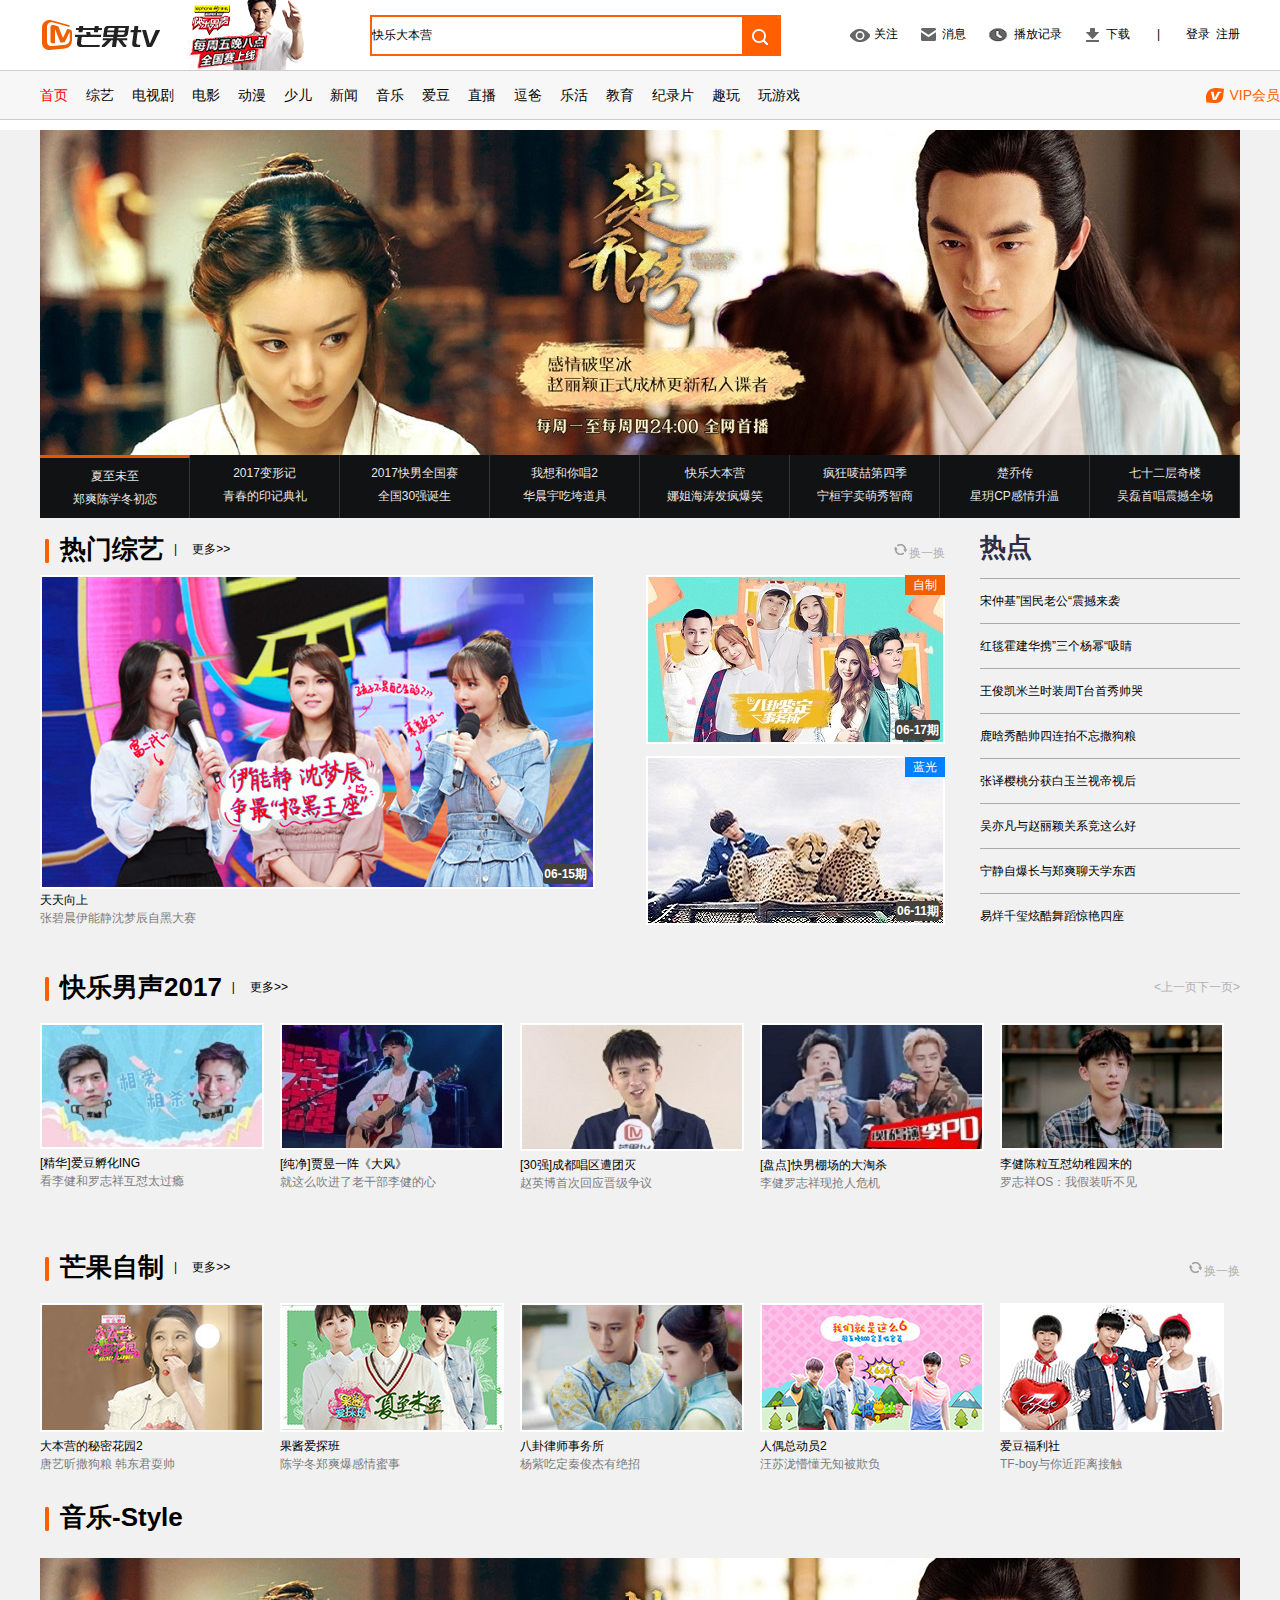
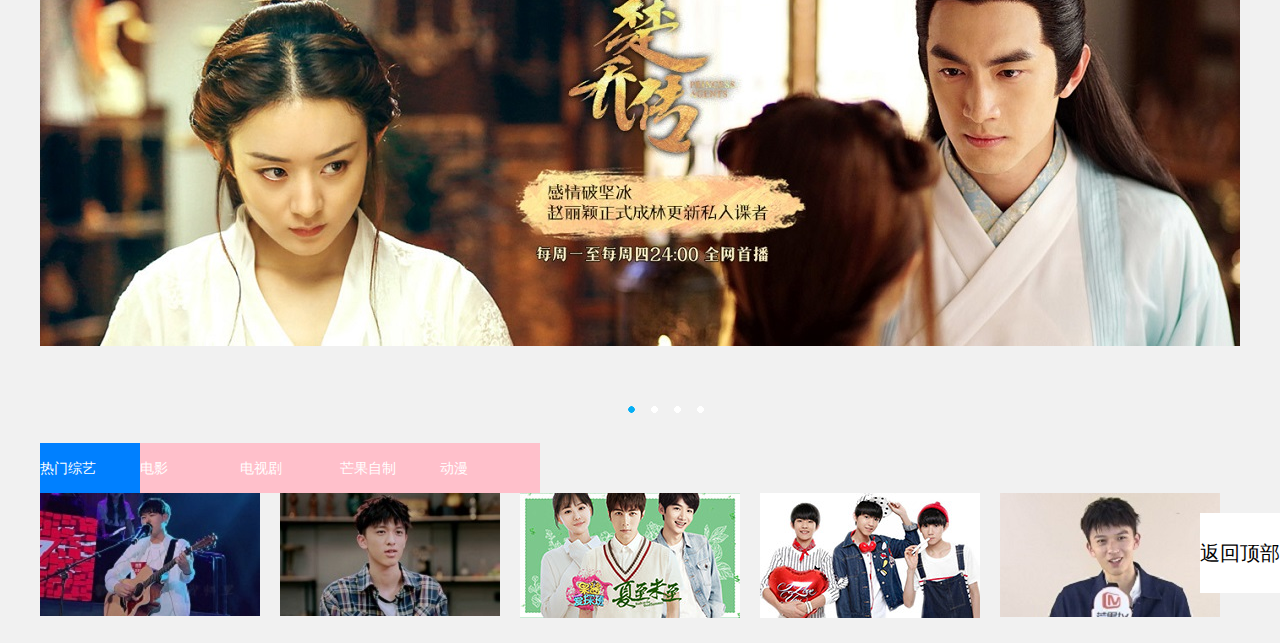
<file: index.html>
<!doctype html>
<html>
<head>
<meta charset="utf-8">
<title>芒果TV-看见好时光</title>
<link href="styles/reset.css" rel="stylesheet" type="text/css">
<link href="styles/main.css" rel="stylesheet" type="text/css">
<link href="styles/box.css" rel="stylesheet" type="text/css">
<link href="styles/basic.css" rel="stylesheet" type="text/css">
<script type="text/javascript" src="scripts/jquery.js"></script>
<script type="text/javascript" src="scripts/jquery.simplemodal.js"></script>
<script type="text/javascript" src="scripts/imageRoll.js"></script>
<script type="text/javascript" src="scripts/input.js"></script>
<script type="text/javascript" src="scripts/hot-til.js"></script>
<script type="text/javascript" src="scripts/happy-boyRoll.js"></script>
<script type="text/javascript" src="scripts/music-imgroll.js"></script>
<script type="text/javascript" src="scripts/mg_tab.js"></script>
<script type="text/javascript" src="scripts/simple-modal.js"></script>
<script type="text/javascript" src="scripts/enter.js"></script>
<script type="text/javascript" src="scripts/goTop.js"></script>
</head>

<body>
<a name="maodian"></a>
<div id="header">
  <div class="contWidth">
    <a href="index.html" class="logo"><img src="images/芒果tv.png" alt="芒果TV"></a>
    <a href="#" class="klns"><img src="images/20170609200815224.png" alt="快乐男声活动"></a>
    <div class="search"><input type="text" id="inputSearch" class="" value="快乐大本营"><input type="submit" value=""></div>
    <ul id="self-message">
    <li id="notice"><a href="#"><img src="images/049.png" alt="关注">&nbsp;关注</a></li>
    <li id="message"><a href="#"><img src="images/QQ截图20170617202709.png" alt="消息">&nbsp;消息</a></li>
    <li id="history"><a href="#"><img src="images/QQ截图20170617235729.png" alt="播放记录">&nbsp;播放记录</a></li>
    <li id="loading"><a href="#"><img src="images/QQ截图20170617202721.png" alt="下载">&nbsp;下载</a></li>
    </ul>
    <div class="right-self">|</div>
    <a href="javascript:void(0);" class="user">登录</a>
    <a href="register.html" class="register">注册</a>
  </div>
  <div class="mainNav" id="nav">
  <ul>
  <li><a href="#" class="selected">首页</a></li>
  <li><a href="detail.html">综艺</a></li>
  <li><a href="detail.html">电视剧</a></li>
  <li><a href="detail.html">电影</a></li>
  <li><a href="detail.html">动漫</a></li>
  <li><a href="detail.html">少儿</a></li>
  <li><a href="detail.html">新闻</a></li>
  <li><a href="detail.html">音乐</a></li>
  <li><a href="detail.html">爱豆</a></li>
  <li><a href="detail.html">直播</a></li>
  <li><a href="detail.html">逗爸</a></li>
  <li><a href="detail.html">乐活</a></li>
  <li><a href="detail.html">教育</a></li>
  <li><a href="detail.html">纪录片</a></li>
  <li><a href="detail.html">趣玩</a></li>
  <li><a href="detail.html">玩游戏</a></li>
  </ul>
  <div class="c-header-right"><img src="images/QQ截图20170617202732.png" alt="vip会员">VIP会员</div>
  </div>
  
</div>
<!--header结尾-->
<div id="content">
<div id="goTop"><a href="#maodian" class="tt">返回顶部</a><a href="#" class="anima">|分享到</a></div>
<div id="mgtv">
<div id="mgImageroll">
<a href="#" id="JS_imgWrap">
<img src="images/20170616204958910.jpg_1420x460.jpg" alt="夏至未至">
<img src="images/20170617115657385.jpg_1420x460.jpg" alt="2017变形记">
<img src="images/20170617195811557.jpg_1420x460.jpg" alt="2017快乐男声">
<img src="images/20170616223215397.jpg_1420x460.jpg" alt="我想和你唱2">
<img src="images/20170617201806846.jpg_1420x460.jpg" alt="快乐大本营">
<img src="images/20170617202609588.jpg_1420x460.jpg" alt="疯狂的唛喆第四季">
<img src="images/20170614233745646.jpg_1420x460.jpg" alt="楚乔传">
<img src="images/20170616213507832.jpg_1420x460.jpg" alt="七十二层奇楼">
</a>
<div id="mgImageroll-text">
<a href="#" class="chos"><p>夏至未至</p><p>郑爽陈学冬初恋</p></a>
<a href="#"><p>2017变形记</p><p>青春的印记典礼</p></a>
<a href="#"><p>2017快男全国赛</p><p>全国30强诞生</p></a>
<a href="#"><p>我想和你唱2</p><p>华晨宇吃垮道具</p></a>
<a href="#"><p>快乐大本营</p><p>娜姐海涛发疯爆笑</p></a>
<a href="#"><p>疯狂唛喆第四季</p><p>宁桓宇卖萌秀智商</p></a>
<a href="#"><p>楚乔传</p><p>星玥CP感情升温</p></a>
<a href="#"><p>七十二层奇楼</p><p>吴磊首唱震撼全场</p></a>
</div>
</div>
<div id="hot">
<div id="hot-variety">
<div id="til-nav">
<div class="mg-img"><img src="images/QQ截图20170618082925.png" alt="图片标识"></div>
<p class="til"><a href="http://www.mgtv.com/show/">热门综艺</a></p>
<div class="shuxian">|</div>
<a href="#" class="more">更多&gt;&gt;</a>
<a href="#" class="change"><img src="images/QQ截图20170618092056.png" alt="换一换">换一换</a>
</div>
<div id="til-nomoal">
<div id="til-first">
<div id="til-first-img">
<a href="images/upupbig.jpg" title="天天向上" class="tooltip"><img src="images/20170616231857880.jpg" alt="天天向上"></a>
<div class="til-first-time">06-15期</div>
</div>
<div id="til-first-alt">
<a href="#"><p>天天向上</p></a><p class="til-first-alt-gray">张碧晨伊能静沈梦辰自黑大赛</p>
</div>
</div>
<div id="til-second">
<div id="til-second-img">
<a href="images/20170615095630004.jpg" class="til-top"><img src="images/20170615095630004.jpg" alt="八卦律师事务所"></a>
<div class="til-second-type">自制</div>
<div class="til-second-time">06-17期</div>
</div>
<div id="til-second-img2">
<a href="images/20170612181348438.jpg" class="til-bottom"><img src="images/20170612181348438.jpg" alt="花儿与少年"></a>
<div class="til-second-type2">蓝光</div>
<div class="til-second-time2">06-11期</div>
</div>
</div>
</div>
</div>
<div id="right-hot">
<a href="#" class="til2">热点</a>
<div id="til-ul">
<ul>
<li><a href="#" title="宋仲基”国民老公“震撼来袭">宋仲基”国民老公“震撼来袭</a></li>
<li><a href="#" title="红毯霍建华携”三个杨幂“吸睛">红毯霍建华携”三个杨幂“吸睛</a></li>
<li><a href="#" title="王俊凯米兰时装周T台首秀帅哭">王俊凯米兰时装周T台首秀帅哭</a></li>
<li><a href="#" title="鹿晗秀酷帅四连拍不忘撒狗粮">鹿晗秀酷帅四连拍不忘撒狗粮</a></li>
<li><a href="#" title="张译樱桃分获白玉兰视帝视后">张译樱桃分获白玉兰视帝视后</a></li>
<li><a href="#" title="吴亦凡与赵丽颖关系竞这么好">吴亦凡与赵丽颖关系竞这么好</a></li>
<li><a href="#" title="宁静自爆长与郑爽聊天学东西">宁静自爆长与郑爽聊天学东西</a></li>
<li><a href="#" title="易烊千玺炫酷舞蹈惊艳四座">易烊千玺炫酷舞蹈惊艳四座</a></li>
</ul>
</div>
</div>
</div>
<div id="happy-boy2017">
<div id="til-nav">
<div class="mg-img"><img src="images/QQ截图20170618082925.png" alt="图片标识"></div>
<p class="til"><a href="http://www.mgtv.com/show/">快乐男声2017</a></p>
<div class="shuxian">|</div>
<a href="#" class="more">更多&gt;&gt;</a>
<!--<a href="#" class="change"><img src="images/QQ截图20170618092056.png" alt="换一换">换一换</a>-->
<span class="change">下一页></span>
<span class="prev"><上一页</span>
</div>
<div id="v_content">
<div id="happy-boy2017-ul">
<ul>
<li><a href="#">
<img src="images/20170615175050040.jpg" alt="李健罗志祥"></a>
<div id="happy-boy-text">
<p><a href="#">[精华]爱豆孵化ING</a></p>
<p class="til-first-alt-gray">看李健和罗志祥互怼太过瘾</p>
</div>
</li>
<li>
<a href="#"><img src="images/20170616211258669.jpg" alt="吉他弹唱"></a>
<div id="happy-boy-text">
<p><a href="#">[纯净]贾昱一阵《大风》</a></p>
<p class="til-first-alt-gray">就这么吹进了老干部李健的心</p>
</div>
</li>
<li><a href="#">
<img src="images/20170618103038064.jpg" alt="单独采访"></a>
<div id="happy-boy-text">
<p><a href="#">[30强]成都唱区遭团灭</a></p>
<p class="til-first-alt-gray">赵英博首次回应晋级争议</p>
</div>
</li>
<li><a href="#">
<img src="images/20170616220452996.jpg" alt="李健话筒"></a>
<div id="happy-boy-text">
<p><a href="#">[盘点]快男棚场的大淘杀</a></p>
<p class="til-first-alt-gray">李健罗志祥现抢人危机</p>
</div>
</li>
<li><a href="#">
<img src="images/20170617193154830.jpg" alt="陈粒"></a>
<div id="happy-boy-text">
<p><a href="#">李健陈粒互怼幼稚园来的</a></p>
<p class="til-first-alt-gray">罗志祥OS：我假装听不见</p>
</div>
</li>
<!--另一组-->
<li><a href="#">
<img src="images/20170615193241327.jpg_220x125.jpg" alt="李健罗志祥"></a>
<div id="happy-boy-text">
<p><a href="#">[精华]爱豆孵化ING</a></p>
<p class="til-first-alt-gray">看李健和罗志祥互怼太过瘾</p>
</div>
</li>
<li>
<a href="#"><img src="images/20170615193241327.jpg_220x125.jpg" alt="吉他弹唱"></a>
<div id="happy-boy-text">
<p><a href="#">[纯净]贾昱一阵《大风》</a></p>
<p class="til-first-alt-gray">就这么吹进了老干部李健的心</p>
</div>
</li>
<li><a href="#">
<img src="images/20170615193241327.jpg_220x125.jpg" alt="单独采访"></a>
<div id="happy-boy-text">
<p><a href="#">[30强]成都唱区遭团灭</a></p>
<p class="til-first-alt-gray">赵英博首次回应晋级争议</p>
</div>
</li>
<li><a href="#">
<img src="images/20170615193241327.jpg_220x125.jpg" alt="李健话筒"></a>
<div id="happy-boy-text">
<p><a href="#">[盘点]快男棚场的大淘杀</a></p>
<p class="til-first-alt-gray">李健罗志祥现抢人危机</p>
</div>
</li>
<li><a href="#">
<img src="images/20170615193241327.jpg_220x125.jpg" alt="陈粒"></a>
<div id="happy-boy-text">
<p><a href="#">李健陈粒互怼幼稚园来的</a></p>
<p class="til-first-alt-gray">罗志祥OS：我假装听不见</p>
</div>
</li>
<!--另一组-->
<li><a href="#">
<img src="images/20170614104413070.jpg_220x125.jpg" alt="李健罗志祥"></a>
<div id="happy-boy-text">
<p><a href="#">[精华]爱豆孵化ING</a></p>
<p class="til-first-alt-gray">看李健和罗志祥互怼太过瘾</p>
</div>
</li>
<li>
<a href="#"><img src="images/20170614104413070.jpg_220x125.jpg" alt="吉他弹唱"></a>
<div id="happy-boy-text">
<p><a href="#">[纯净]贾昱一阵《大风》</a></p>
<p class="til-first-alt-gray">就这么吹进了老干部李健的心</p>
</div>
</li>
<li><a href="#">
<img src="images/20170614104413070.jpg_220x125.jpg" alt="单独采访"></a>
<div id="happy-boy-text">
<p><a href="#">[30强]成都唱区遭团灭</a></p>
<p class="til-first-alt-gray">赵英博首次回应晋级争议</p>
</div>
</li>
<li><a href="#">
<img src="images/20170614104413070.jpg_220x125.jpg" alt="李健话筒"></a>
<div id="happy-boy-text">
<p><a href="#">[盘点]快男棚场的大淘杀</a></p>
<p class="til-first-alt-gray">李健罗志祥现抢人危机</p>
</div>
</li>
<li><a href="#">
<img src="images/20170614104413070.jpg_220x125.jpg" alt="陈粒"></a>
<div id="happy-boy-text">
<p><a href="#">李健陈粒互怼幼稚园来的</a></p>
<p class="til-first-alt-gray">罗志祥OS：我假装听不见</p>
</div>
</li>
<!--另一组-->
<li><a href="#">
<img src="images/20170618103038064.jpg" alt="李健罗志祥"></a>
<div id="happy-boy-text">
<p><a href="#">[精华]爱豆孵化ING</a></p>
<p class="til-first-alt-gray">看李健和罗志祥互怼太过瘾</p>
</div>
</li>
<li>
<a href="#"><img src="images/20170618103038064.jpg" alt="吉他弹唱"></a>
<div id="happy-boy-text">
<p><a href="#">[纯净]贾昱一阵《大风》</a></p>
<p class="til-first-alt-gray">就这么吹进了老干部李健的心</p>
</div>
</li>
<li><a href="#">
<img src="images/20170618103038064.jpg" alt="单独采访"></a>
<div id="happy-boy-text">
<p><a href="#">[30强]成都唱区遭团灭</a></p>
<p class="til-first-alt-gray">赵英博首次回应晋级争议</p>
</div>
</li>
<li><a href="#">
<img src="images/20170618103038064.jpg" alt="李健话筒"></a>
<div id="happy-boy-text">
<p><a href="#">[盘点]快男棚场的大淘杀</a></p>
<p class="til-first-alt-gray">李健罗志祥现抢人危机</p>
</div>
</li>
<li><a href="#">
<img src="images/20170618103038064.jpg" alt="陈粒"></a>
<div id="happy-boy-text">
<p><a href="#">李健陈粒互怼幼稚园来的</a></p>
<p class="til-first-alt-gray">罗志祥OS：我假装听不见</p>
</div>
</li>
</ul>
</div>
</div>
</div>
<div id="mg-make">
<div id="til-nav">
<div class="mg-img"><img src="images/QQ截图20170618082925.png" alt="图片标识"></div>
<p class="til"><a href="http://www.mgtv.com/show/">芒果自制</a></p>
<div class="shuxian">|</div>
<a href="#" class="more">更多&gt;&gt;</a>
<a href="#" class="change"><img src="images/QQ截图20170618092056.png" alt="换一换">换一换</a>
</div>
<div id="happy-boy2017-ul">
<ul>
<li><a href="#">
<img src="images/20170615193241327.jpg_220x125.jpg" alt="李健罗志祥"></a>
<div id="happy-boy-text">
<p><a href="#">大本营的秘密花园2</a></p>
<p class="til-first-alt-gray">唐艺昕撒狗粮 韩东君耍帅</p>
</div>
</li>
<li>
<a href="#"><img src="images/20170614104413070.jpg_220x125.jpg" alt="吉他弹唱"></a>
<div id="happy-boy-text">
<p><a href="#">果酱爱探班</a></p>
<p class="til-first-alt-gray">陈学冬郑爽爆感情蜜事</p>
</div>
</li>
<li><a href="#">
<img src="images/20170615095759117.jpg_220x125.jpg" alt="单独采访"></a>
<div id="happy-boy-text">
<p><a href="#">八卦律师事务所</a></p>
<p class="til-first-alt-gray">杨紫吃定秦俊杰有绝招</p>
</div>
</li>
<li><a href="#">
<img src="images/20170616200714876.jpg_220x125.jpg" alt="李健话筒"></a>
<div id="happy-boy-text">
<p><a href="#">人偶总动员2</a></p>
<p class="til-first-alt-gray">汪苏泷懵懂无知被欺负</p>
</div>
</li>
<li><a href="#">
<img src="images/20170618000041285.jpg_220x125.jpg" alt="陈粒"></a>
<div id="happy-boy-text">
<p><a href="#">爱豆福利社</a></p>
<p class="til-first-alt-gray">TF-boy与你近距离接触</p>
</div>
</li>
</ul>
</div>
</div>
<div id="music-roll">
<div id="til-nav">
<div class="mg-img"><img src="images/QQ截图20170618082925.png" alt="图片标识"></div>
<p class="til"><a href="http://www.mgtv.com/show/">音乐-Style</a></p>
</div>
<div id="music-roll-image">
<a href="#" id="music-img">
<img src="images/20170617201806846.jpg_1420x460.jpg" alt="图片">
<img src="images/110238.jpg" alt="图片">
<img src="images/5lYQ_-72F18870918067711740.jpg" alt="图片">
<img src="images/20170614233745646.jpg_1420x460.jpg" alt="图片">
</a>
<div id="music-roll-image-ul">
<ul>
<li class="current">1</li>
<li>2</li>
<li>3</li>
<li>4</li>
</ul>
</div>
</div>
</div>
<div id="tab">
<div id="tab_menu">
<ul>
<li class="now">热门综艺</li>
<li>电影</li>
<li>电视剧</li>
<li>芒果自制</li>
<li>动漫</li>
</ul>
</div>
<div id="tab_box">
<div class="tab_show">
<ul>
<li><a href="#"><img src="images/20170616211258669.jpg" alt="综艺图片"></a></li>
<li><a href="#"><img src="images/20170617193154830.jpg" alt="综艺图片"></a></li>
<li><a href="#"><img src="images/20170614104413070.jpg_220x125.jpg" alt="综艺图片"></a></li>
<li><a href="#"><img src="images/20170618000041285.jpg_220x125.jpg" alt="综艺图片"></a></li>
<li><a href="#"><img src="images/20170618103038064.jpg" alt="综艺图片"></a></li>
</ul>
</div>
<div class="tab_show">
<ul>
<li><a href="#"><img src="images/20170615193241327.jpg_220x125.jpg" alt="综艺图片"></a></li>
<li><a href="#"><img src="images/20170615193241327.jpg_220x125.jpg" alt="综艺图片"></a></li>
<li><a href="#"><img src="images/20170615193241327.jpg_220x125.jpg" alt="综艺图片"></a></li>
<li><a href="#"><img src="images/20170615193241327.jpg_220x125.jpg" alt="综艺图片"></a></li>
<li><a href="#"><img src="images/20170615193241327.jpg_220x125.jpg" alt="综艺图片"></a></li>
</ul>
</div>
<div class="tab_show">
<ul>
<li><a href="#"><img src="images/20170615095759117.jpg_220x125.jpg" alt="综艺图片"></a></li>
<li><a href="#"><img src="images/20170615095759117.jpg_220x125.jpg" alt="综艺图片"></a></li>
<li><a href="#"><img src="images/20170615095759117.jpg_220x125.jpg" alt="综艺图片"></a></li>
<li><a href="#"><img src="images/20170615095759117.jpg_220x125.jpg" alt="综艺图片"></a></li>
<li><a href="#"><img src="images/20170615095759117.jpg_220x125.jpg" alt="综艺图片"></a></li>
</ul>
</div>
<div class="tab_show">
<ul>
<li><a href="#"><img src="images/20170614104413070.jpg_220x125.jpg" alt="综艺图片"></a></li>
<li><a href="#"><img src="images/20170614104413070.jpg_220x125.jpg" alt="综艺图片"></a></li>
<li><a href="#"><img src="images/20170614104413070.jpg_220x125.jpg" alt="综艺图片"></a></li>
<li><a href="#"><img src="images/20170614104413070.jpg_220x125.jpg" alt="综艺图片"></a></li>
<li><a href="#"><img src="images/20170614104413070.jpg_220x125.jpg" alt="综艺图片"></a></li>
</ul>
</div>
<div class="tab_show">
<ul>
<li><a href="#"><img src="images/20170616200714876.jpg_220x125.jpg" alt="综艺图片"></a></li>
<li><a href="#"><img src="images/20170616200714876.jpg_220x125.jpg" alt="综艺图片"></a></li>
<li><a href="#"><img src="images/20170616200714876.jpg_220x125.jpg" alt="综艺图片"></a></li>
<li><a href="#"><img src="images/20170616200714876.jpg_220x125.jpg" alt="综艺图片"></a></li>
<li><a href="#"><img src="images/20170616200714876.jpg_220x125.jpg" alt="综艺图片"></a></li>
</ul>
</div>
</div>
</div>
</div>

</div>
<!--content结尾-->
<div id="footer">
<!--登陆注册弹出内容-->
<div id="basic-dialog-warn">
<div class="box-title">
<ul>
<li class="auto-border"><h2>登录</h2></li>
<!--<li><h2>注册</h2></li>-->
</ul>
</div>
<div class="box-main">

<div class="tips">
<form class="tips-content" method="get">
<p>
<label for="username">账号：</label>
<input id="username" type="text" name="username">
</p>
<p>
<label for="username">密码：</label>
<input id="password" type="password" name="password">
</p>
<p class="zt">
<input type="checkbox" name="checkbox" value="01" checked="checked">记住我
<a href="#" class="forget">忘记密码？</a>
</p>
<p>
<input type="button" value="登录" id="btn">
</p>
</form>
</div>
<div class="box-buttons"><button type="button" class="simplemodal-close">关闭</button></div>
</div>

</div>
</div>
<!--footer结尾-->
</body>
</html>
</file>
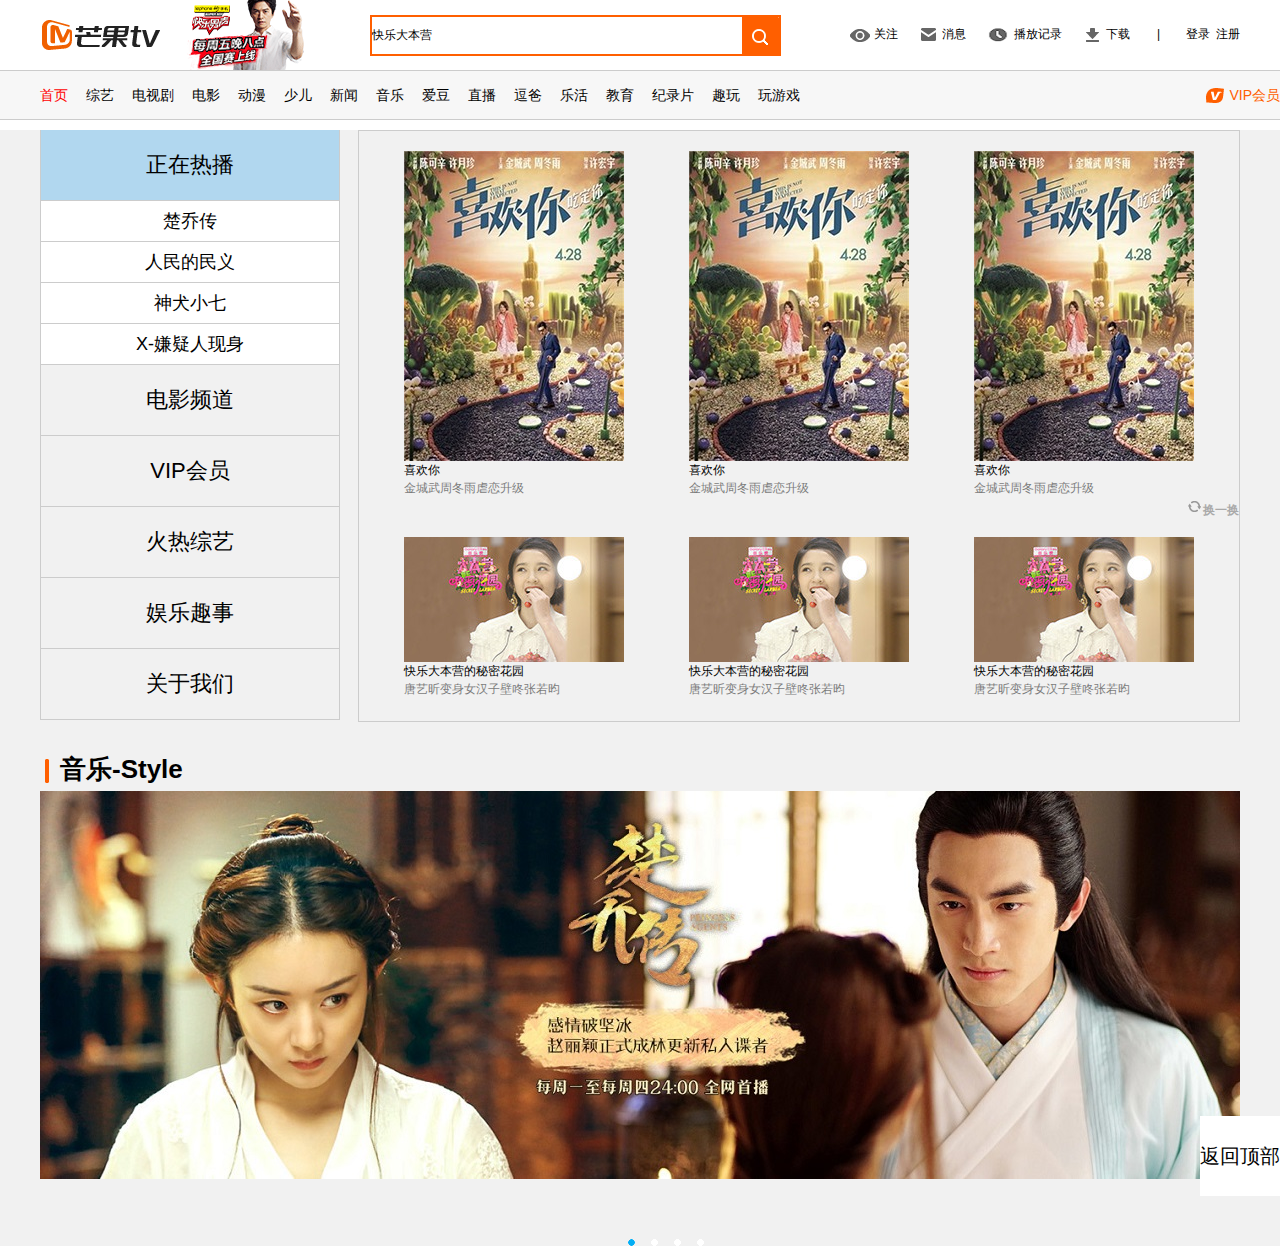
<file: detail.html>
<!doctype html>
<html>
<head>
<meta charset="utf-8">
<title>注册页面</title>
<link href="styles/reset.css" rel="stylesheet" type="text/css">
<link href="styles/main.css" rel="stylesheet" type="text/css">
<link href="styles/box.css" rel="stylesheet" type="text/css">
<link href="styles/basic.css" rel="stylesheet" type="text/css">
<link href="styles/register.css" rel="stylesheet" type="text/css">
<script type="text/javascript" src="scripts/jquery.js"></script>
<script type="text/javascript" src="scripts/jquery.validate.js"></script>
<script type="text/javascript" src="scripts/jquery.metadata.js"></script>
<script type="text/javascript" src="scripts/jquery.validate.messages_cn.js"></script>
<script type="text/javascript" src="scripts/jquery.simplemodal.js"></script>
<script type="text/javascript" src="scripts/simple-modal.js"></script>
<script type="text/javascript" src="scripts/aside.js"></script>
<script type="text/javascript" src="scripts/validation.js"></script>
<script type="text/javascript" src="scripts/maodian.js"></script>
<script type="text/javascript" src="scripts/slideToggle.js"></script>
<script type="text/javascript" src="scripts/change.js"></script>
<script type="text/javascript" src="scripts/music-imgroll.js"></script>
<script type="text/javascript" src="scripts/enter.js"></script>
<script type="text/javascript" src="scripts/goTop.js"></script>
<style>

</style>
</head>

<body>
<a name="maodian"></a>
<div id="header">
<div class="contWidth">
    <a href="index.html" class="logo"><img src="images/芒果tv.png" alt="芒果TV"></a>
    <a href="#" class="klns"><img src="images/20170609200815224.png" alt="快乐男声活动"></a>
    <div class="search"><input type="text" id="inputSearch" class="" value="快乐大本营"><input type="submit" value=""></div>
    <ul id="self-message">
    <li id="notice"><a href="#"><img src="images/049.png" alt="关注">&nbsp;关注</a></li>
    <li id="message"><a href="#"><img src="images/QQ截图20170617202709.png" alt="消息">&nbsp;消息</a></li>
    <li id="history"><a href="#"><img src="images/QQ截图20170617235729.png" alt="播放记录">&nbsp;播放记录</a></li>
    <li id="loading"><a href="#"><img src="images/QQ截图20170617202721.png" alt="下载">&nbsp;下载</a></li>
    </ul>
    <div class="right-self">|</div>
    <a href="javascript:void(0);" class="user">登录</a>
    <a href="register.html" class="register">注册</a>
  </div>
<!--导航栏-->
 <div class="mainNav" id="nav">
  <ul>
  <li><a href="index.html" class="selected">首页</a></li>
  <li><a href="#">综艺</a></li>
  <li><a href="#">电视剧</a></li>
  <li><a href="#">电影</a></li>
  <li><a href="#">动漫</a></li>
  <li><a href="#">少儿</a></li>
  <li><a href="#">新闻</a></li>
  <li><a href="#">音乐</a></li>
  <li><a href="#">爱豆</a></li>
  <li><a href="#">直播</a></li>
  <li><a href="#">逗爸</a></li>
  <li><a href="#">乐活</a></li>
  <li><a href="#">教育</a></li>
  <li><a href="#">纪录片</a></li>
  <li><a href="#">趣玩</a></li>
  <li><a href="#">玩游戏</a></li>
  </ul>
  <div class="c-header-right"><img src="images/QQ截图20170617202732.png" alt="vip会员">VIP会员</div>
  </div>
</div>
<div id="content">
<div id="goTop"><a href="#maodian" class="tt">返回顶部</a><a href="#" class="anima">|分享到</a></div>

<div id="mgtv-1">
<!--侧边栏start-->
<div class="asi">
<ul class="menu">
    <li class="level1"><a href="#mao1">正在热播</a>
      <ul class="level2">
        <li><a href="#none">楚乔传</a></li>
        <li><a href="#none">人民的民义</a></li>
        <li><a href="#none">神犬小七</a></li>
        <li><a href="#none">X-嫌疑人现身</a></li>
      </ul>
    </li>
    <li class="level1"><a href="#mao2">电影频道</a>
      <ul class="level2">
        <li><a href="#none">路边野餐</a></li>
        <li><a href="#none">赤道</a></li>
        <li><a href="#none">变形金刚</a></li>
        <li><a href="#none">失恋33天</a></li>
      </ul>
    </li>
    <li class="level1"><a href="#mao3">VIP会员</a>
      <ul class="level2">
        <li><a href="#none">限时大片</a></li>
        <li><a href="#none">会员特权</a></li>
        <li><a href="#none">会员等级</a></li>
        <li><a href="#none">会员信息</a></li>
      </ul>
    </li>
    
        <li class="level1"><a href="#mao4">火热综艺</a>
      <ul class="level2">
        <li><a href="#none">花儿与少年</a></li>
        <li><a href="#none">快乐大本营</a></li>
        <li><a href="#none">高能少年团</a></li>
        <li><a href="#none">向往的生活</a></li>
      </ul>
    </li>
    <li class="level1"><a href="#mao5">娱乐趣事</a>
      <ul class="level2">
        <li><a href="#none">娱乐热点</a></li>
        <li><a href="#none">娱乐新闻</a></li>
        <li><a href="#none">热门</a></li>
        <li><a href="#none">今日大事</a></li>
      </ul>
    </li>
    <li class="level1"><a href="#mao6">关于我们</a>
      <ul class="level2">
        <li><a href="#none">剧集回顾</a></li>
        <li><a href="#none">观看进度</a></li>
        <li><a href="#none">记录中心</a></li>
        <li><a href="#none">关于我们</a></li>
      </ul>
    </li>
  </ul>
</div>
<!--right开始-->
<div class="right"></div>
<div class="fff">
<div class="regi">
<div class="le"><a href="#" class="fir"><div class="posi"><img src="images/20170313095644648-new.jpg_220x310.jpg" alt="图片"><div class="zzc"><span>《喜欢你》敬请期待!</span></div></div>
<div>喜欢你</div>
<div class="til-first-alt-gray">金城武周冬雨虐恋升级</div></a>
</div>
<!---->
<div class="le"><a href="#none" class="fir"><div class="posi"><img src="images/20170313095644648-new.jpg_220x310.jpg" alt="图片"><div class="zzc"><span>《喜欢你》敬请期待!</span></div></div>
<div>喜欢你</div>
<div class="til-first-alt-gray">金城武周冬雨虐恋升级</div></a>
</div>
<!---->
<div class="le"><a href="#" class="fir"><div class="posi"><img src="images/20170313095644648-new.jpg_220x310.jpg" alt="图片"><div class="zzc"><span>《喜欢你》敬请期待!</span></div></div>
<div>喜欢你</div>
<div class="til-first-alt-gray">金城武周冬雨虐恋升级</div></a>
</div>
<!---->
<div class="hh"><h3><img src="images/QQ截图20170618092056.png">换一换</h3></div>
<!---->
<div class="le"><a href="#none" class="fir"><div class="posi2"><img src="images/20170615095759117.jpg_220x125.jpg" class="che1"><img src="images/20170616200714876.jpg_220x125.jpg" class="che1"><img src="images/20170615193241327.jpg_220x125.jpg" class="che1" alt="图片"><div class="zzc2"><span>更多精彩,敬请期待!</span></div></div>
<div>快乐大本营的秘密花园</div>
<div class="til-first-alt-gray">唐艺昕变身女汉子壁咚张若昀</div></a>
</div>
<!---->
<div class="le"><a href="#none" class="fir"><div class="posi2"><img src="images/20170615095759117.jpg_220x125.jpg" class="che2"><img src="images/20170616200714876.jpg_220x125.jpg" class="che2"><img src="images/20170615193241327.jpg_220x125.jpg" class="che2" alt="图片"><div class="zzc2"><span>更多精彩,敬请期待!</span></div></div>
<div>快乐大本营的秘密花园</div>
<div class="til-first-alt-gray">唐艺昕变身女汉子壁咚张若昀</div></a>
</div>
<!---->
<div class="le"><a href="#none" class="fir"><div class="posi2"><img src="images/20170615095759117.jpg_220x125.jpg" class="che3"><img src="images/20170616200714876.jpg_220x125.jpg" class="che3"><img src="images/20170615193241327.jpg_220x125.jpg" class="che3" alt="图片"><div class="zzc2"><span>更多精彩,敬请期待!</span></div></div>
<div>快乐大本营的秘密花园</div>
<div class="til-first-alt-gray">唐艺昕变身女汉子壁咚张若昀</div></a>
</div>

</div>
<div class="regi">
<div class="le"><a href="#" class="fir"><div class="posi"><img src="images/20161206152821139-new.jpg_220x310.jpg" alt="图片"><div class="zzc"><span>《从你世界路过》敬请期待!</span></div></div>
<div>从你的世界路过</div>
<div class="til-first-alt-gray">邓超杨洋帅气温暖人心</div></a>
</div>
<!---->
<div class="le"><a href="#" class="fir"><div class="posi"><img src="images/20161206152821139-new.jpg_220x310.jpg" alt="图片"><div class="zzc"><span>《从你世界路过》敬请期待!</span></div></div>
<div>从你的世界路过</div>
<div class="til-first-alt-gray">邓超杨洋帅气温暖人心</div></a>
</div>
<!---->
<div class="le"><a href="#" class="fir"><div class="posi"><img src="images/20161206152821139-new.jpg_220x310.jpg" alt="图片"><div class="zzc"><span>《从你世界路过》敬请期待!</span></div></div>
<div>从你的世界路过</div>
<div class="til-first-alt-gray">邓超杨洋帅气温暖人心</div></a>
</div>
<!---->
<div class="hh"><h3><img src="images/QQ截图20170618092056.png">换一换</h3></div>
<!---->
<div class="le"><a href="#" class="fir"><div class="posi2"><img src="images/20170616211258669.jpg" alt="图片"><div class="zzc2"><span>《快乐男声》敬请期待!</span></div></div>
<div>快乐男声2017</div>
<div class="til-first-alt-gray">李子峰吉他弹唱获好评</div></a>
</div>
<!---->
<div class="le"><a href="#" class="fir"><div class="posi2"><img src="images/20170616211258669.jpg" alt="图片"><div class="zzc2"><span>《快乐男声》敬请期待!</span></div></div>
<div>快乐男声2017</div>
<div class="til-first-alt-gray">李子峰吉他弹唱获好评</div></a>
</div>
<!---->
<div class="le"><a href="#" class="fir"><div class="posi2"><img src="images/20170616211258669.jpg" alt="图片"><div class="zzc2"><span>《快乐男声》敬请期待!</span></div></div>
<div>快乐男声2017</div>
<div class="til-first-alt-gray">李子峰吉他弹唱获好评</div></a>
</div>

</div>
<div class="regi">
<div class="le"><a href="#" class="fir"><div class="posi"><img src="images/20161207091356716-new.jpg_220x310.jpg" alt="图片"><div class="zzc"><span>《世界中呼唤爱》敬请期待!</span></div></div>
<div>世界中心呼唤爱</div>
<div class="til-first-alt-gray">杨紫欧豪纠结三角虐恋</div></a>
</div>
<!---->
<div class="le"><a href="#" class="fir"><div class="posi"><img src="images/20161207091356716-new.jpg_220x310.jpg" alt="图片"><div class="zzc"><span>《世界中呼唤爱》敬请期待!</span></div></div>
<div>世界中心呼唤爱</div>
<div class="til-first-alt-gray">杨紫欧豪纠结三角虐恋</div></a>
</div>
<!---->
<div class="le"><a href="#" class="fir"><div class="posi"><img src="images/20161207091356716-new.jpg_220x310.jpg" alt="图片"><div class="zzc"><span>《世界中呼唤爱》敬请期待!</span></div></div>
<div>世界中心呼唤爱</div>
<div class="til-first-alt-gray">杨紫欧豪纠结三角虐恋</div></a>
</div>
<!---->
<div class="hh"><h3><img src="images/QQ截图20170618092056.png">换一换</h3></div>
<!---->
<div class="le"><a href="#" class="fir"><div class="posi2"><img src="images/20170614104413070.jpg_220x125.jpg" alt="图片"><div class="zzc2"><span>《夏至未至》敬请期待!</span></div></div>
<div>夏至未至</div>
<div class="til-first-alt-gray">陈学冬郑爽甜腻来袭</div></a>
</div>
<!---->
<div class="le"><a href="#" class="fir"><div class="posi2"><img src="images/20170614104413070.jpg_220x125.jpg" alt="图片"><div class="zzc2"><span>《夏至未至》敬请期待!</span></div></div>
<div>夏至未至</div>
<div class="til-first-alt-gray">陈学冬郑爽甜腻来袭</div></a>
</div>
<!---->
<div class="le"><a href="#" class="fir"><div class="posi2"><img src="images/20170614104413070.jpg_220x125.jpg" alt="图片"><div class="zzc2"><span>《夏至未至》敬请期待!</span></div></div>
<div>夏至未至</div>
<div class="til-first-alt-gray">陈学冬郑爽甜腻来袭</div></a>
</div>

</div>
<div class="regi">
<div class="le"><a href="#" class="fir"><div class="posi"><img src="images/20160926131115083.jpg_220x310.jpg" alt="图片"><div class="zzc"><span>《路边野餐》敬请期待!</span></div></div>
<div>路边野餐</div>
<div class="til-first-alt-gray">毕晨演绎他乡流浪故事</div></a>
</div>
<!---->
<div class="le"><a href="#" class="fir"><div class="posi"><img src="images/20160926131115083.jpg_220x310.jpg" alt="图片"><div class="zzc"><span>《路边野餐》敬请期待!</span></div></div>
<div>路边野餐</div>
<div class="til-first-alt-gray">毕晨演绎他乡流浪故事</div></a>
</div>
<!---->
<div class="le"><a href="#" class="fir"><div class="posi"><img src="images/20160926131115083.jpg_220x310.jpg" alt="图片"><div class="zzc"><span>《路边野餐》敬请期待!</span></div></div>
<div>路边野餐</div>
<div class="til-first-alt-gray">毕晨演绎他乡流浪故事</div></a>
</div>
<!---->
<div class="hh"><h3><img src="images/QQ截图20170618092056.png">换一换</h3></div>
<!---->
<div class="le"><a href="#" class="fir"><div class="posi2"><img src="images/20170617193154830.jpg" alt="图片"><div class="zzc2"><span>《快乐男生》敬请期待!</span></div></div>
<div>快乐男生2017</div>
<div class="til-first-alt-gray">杨帧冠晋级后谈心得</div></a>
</div>
<!---->
<div class="le"><a href="#" class="fir"><div class="posi2"><img src="images/20170617193154830.jpg" alt="图片"><div class="zzc2"><span>《快乐男生》敬请期待!</span></div></div>
<div>快乐男生2017</div>
<div class="til-first-alt-gray">杨帧冠晋级后谈心得</div></a>
</div>
<!---->
<div class="le"><a href="#" class="fir"><div class="posi2"><img src="images/20170617193154830.jpg" alt="图片"><div class="zzc2"><span>《快乐男生》敬请期待!</span></div></div>
<div>快乐男生2017</div>
<div class="til-first-alt-gray">杨帧冠晋级后谈心得</div></a>
</div>

</div>
<div class="regi">
<div class="le"><a href="#" class="fir"><div class="posi"><img src="images/20160926133644779.jpg_220x310.jpg" alt="图片"><div class="zzc"><span>《鲨滩》敬请期待!</span></div></div>
<div>鲨滩</div>
<div class="til-first-alt-gray">阳光海滩，危机四伏</div></a>
</div>
<!---->
<div class="le"><a href="#" class="fir"><div class="posi"><img src="images/20160926133644779.jpg_220x310.jpg" alt="图片"><div class="zzc"><span>《鲨滩》敬请期待!</span></div></div>
<div>鲨滩</div>
<div class="til-first-alt-gray">阳光海滩，危机四伏</div></a>
</div>
<!---->
<div class="le"><a href="#" class="fir"><div class="posi"><img src="images/20160926133644779.jpg_220x310.jpg" alt="图片"><div class="zzc"><span>《鲨滩》敬请期待!</span></div></div>
<div>鲨滩</div>
<div class="til-first-alt-gray">阳光海滩，危机四伏</div></a>
</div>
<!---->
<div class="hh"><h3><img src="images/QQ截图20170618092056.png">换一换</h3></div>
<!---->
<div class="le"><a href="#" class="fir"><div class="posi2"><img src="images/20170618000041285.jpg_220x125.jpg" alt="图片"><div class="zzc2"><span>《TF-Boy》敬请期待!</span></div></div>
<div>TF-Boy</div>
<div class="til-first-alt-gray">TF-Boy畅谈成名往事</div></a>
</div>
<!---->
<div class="le"><a href="#" class="fir"><div class="posi2"><img src="images/20170618000041285.jpg_220x125.jpg" alt="图片"><div class="zzc2"><span>《TF-Boy》敬请期待!</span></div></div>
<div>TF-Boy</div>
<div class="til-first-alt-gray">TF-Boy畅谈成名往事</div></a>
</div>
<!---->
<div class="le"><a href="#" class="fir"><div class="posi2"><img src="images/20170618000041285.jpg_220x125.jpg" alt="图片"><div class="zzc2"><span>《TF-Boy》敬请期待!</span></div></div>
<div>TF-Boy</div>
<div class="til-first-alt-gray">TF-Boy畅谈成名往事</div></a>
</div>

</div>
<div class="regi">
<div class="le"><a href="#" class="fir"><div class="posi"><img src="images/20170413100931097-new.jpg_220x310.jpg" alt="图片"><div class="zzc"><span>《速度与激情8》敬请期待!</span></div></div>
<div>速度与激情8</div>
<div class="til-first-alt-gray">杨紫欧豪纠结三角虐恋</div></a>
</div>
<!---->
<div class="le"><a href="#" class="fir"><div class="posi"><img src="images/20170413100931097-new.jpg_220x310.jpg" alt="图片"><div class="zzc"><span>《速度与激情8》敬请期待!</span></div></div>
<div>速度与激情8</div>
<div class="til-first-alt-gray">杨紫欧豪纠结三角虐恋</div></a>
</div>
<!---->
<div class="le"><a href="#" class="fir"><div class="posi"><img src="images/20170413100931097-new.jpg_220x310.jpg" alt="图片"><div class="zzc"><span>《速度与激情8》敬请期待!</span></div></div>
<div>速度与激情8</div>
<div class="til-first-alt-gray">杨紫欧豪纠结三角虐恋</div></a>
</div>
<!---->
<div class="hh"><h3><img src="images/QQ截图20170618092056.png">换一换</h3></div>
<!---->
<div class="le"><a href="#" class="fir"><div class="posi2"><img src="images/20170614104413070.jpg_220x125.jpg" alt="图片"><div class="zzc2"><span>《夏至未至》敬请期待!</span></div></div>
<div>夏至未至</div>
<div class="til-first-alt-gray">陈学冬郑爽甜腻来袭</div></a>
</div>
<!---->
<div class="le"><a href="#" class="fir"><div class="posi2"><img src="images/20170614104413070.jpg_220x125.jpg" alt="图片"><div class="zzc2"><span>《夏至未至》敬请期待!</span></div></div>
<div>夏至未至</div>
<div class="til-first-alt-gray">陈学冬郑爽甜腻来袭</div></a>
</div>
<!---->
<div class="le"><a href="#" class="fir"><div class="posi2"><img src="images/20170614104413070.jpg_220x125.jpg" alt="图片"><div class="zzc2"><span>《夏至未至》敬请期待!</span></div></div>
<div>夏至未至</div>
<div class="til-first-alt-gray">陈学冬郑爽甜腻来袭</div></a>
</div>

</div>
</div>
<!--轮播-->
<div id="music-roll">
<div id="til-nav">
<div class="mg-img"><img src="images/QQ截图20170618082925.png" alt="图片标识"></div>
<p class="til"><a href="http://www.mgtv.com/show/">音乐-Style</a></p>
</div>
<div id="music-roll-image">
<a href="#" id="music-img">
<img src="images/20170617201806846.jpg_1420x460.jpg" alt="图片">
<img src="images/110238.jpg" alt="图片">
<img src="images/5lYQ_-72F18870918067711740.jpg" alt="图片">
<img src="images/20170614233745646.jpg_1420x460.jpg" alt="图片">
</a>
<div id="music-roll-image-ul">
<ul>
<li class="current">1</li>
<li>2</li>
<li>3</li>
<li>4</li>
</ul>
</div>
</div>
</div>
<!---->
</div>
</div>
<div id="footer">
<!--登陆注册弹出内容-->
<div id="basic-dialog-warn">
<div class="box-title">
<ul>
<li class="auto-border"><h2>登录</h2></li>
<!--<li><h2>注册</h2></li>-->
</ul>
</div>
<div class="box-main">

<div class="tips">
<form class="tips-content" method="get">
<p>
<label for="username">账号：</label>
<input id="username" type="text" name="username">
</p>
<p>
<label for="username">密码：</label>
<input id="password" type="password" name="password">
</p>
<p class="zt">
<input type="checkbox" name="checkbox" value="01" checked="checked">记住我
<a href="#" class="forget">忘记密码？</a>
</p>
<p>
<input type="button" value="登录" id="btn">
</p>
</form>
</div>
<div class="box-buttons"><button type="button" class="simplemodal-close">关闭</button></div>
</div>

</div>
</div>
</body>
</html>
</file>
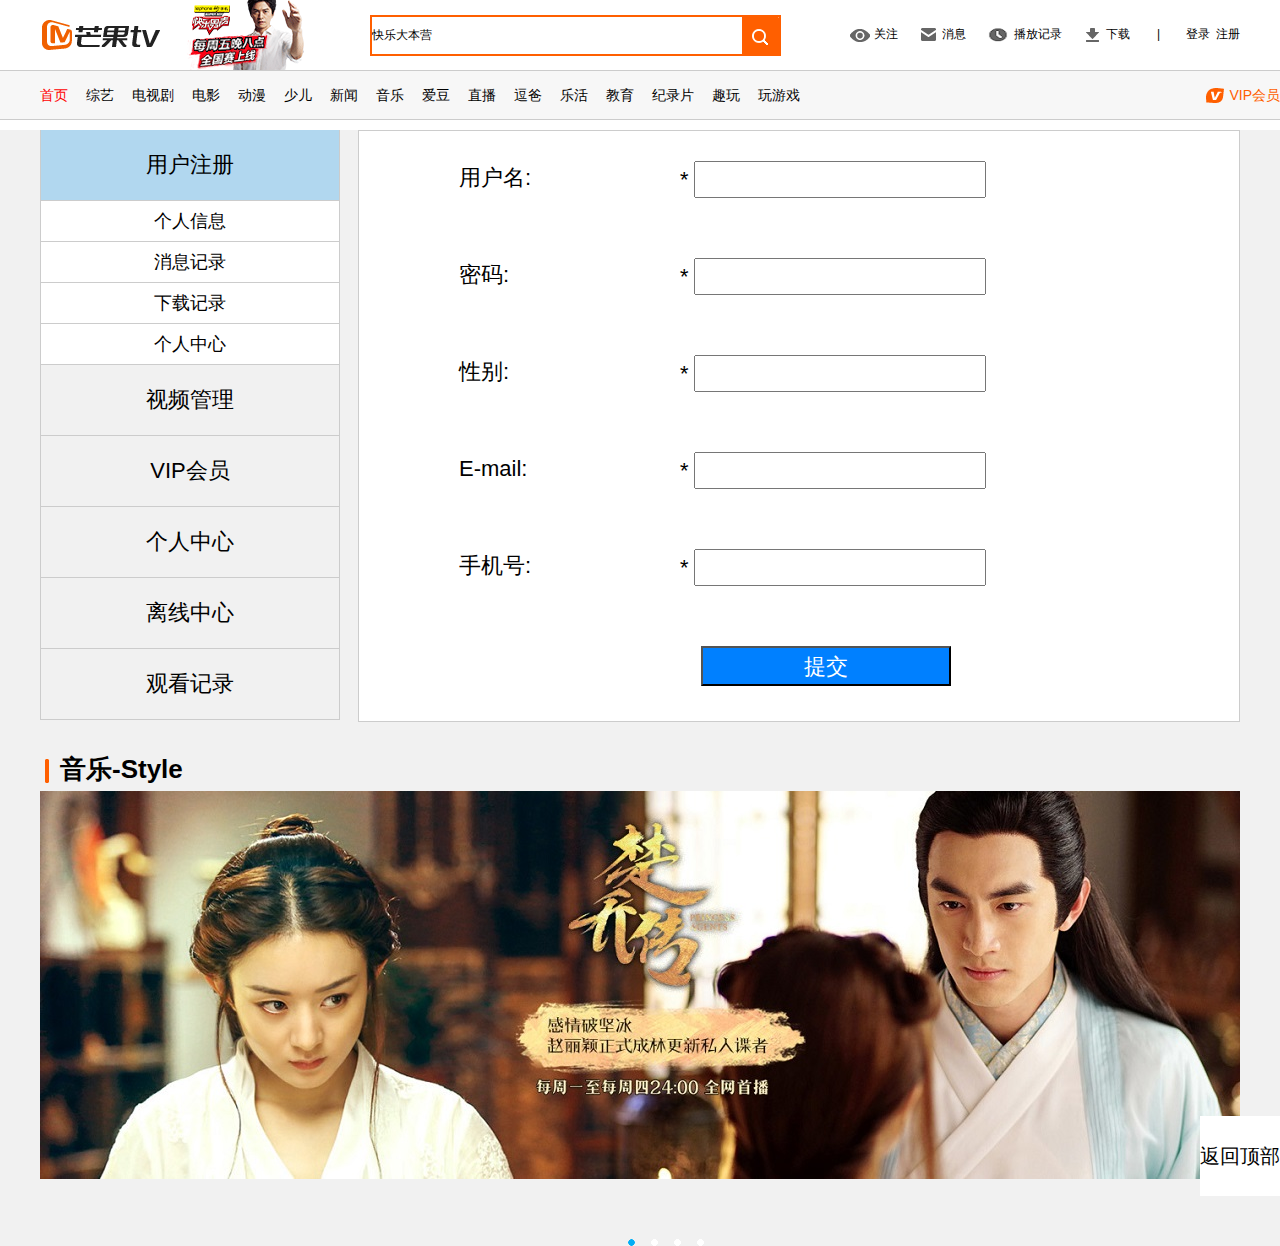
<file: register.html>
<!doctype html>
<html>
<head>
<meta charset="utf-8">
<title>注册页面</title>
<link href="styles/reset.css" rel="stylesheet" type="text/css">
<link href="styles/main.css" rel="stylesheet" type="text/css">
<link href="styles/box.css" rel="stylesheet" type="text/css">
<link href="styles/basic.css" rel="stylesheet" type="text/css">
<link href="styles/register.css" rel="stylesheet" type="text/css">
<script type="text/javascript" src="scripts/jquery.js"></script>
<script type="text/javascript" src="scripts/jquery.validate.js"></script>
<script type="text/javascript" src="scripts/jquery.metadata.js"></script>
<script type="text/javascript" src="scripts/jquery.validate.messages_cn.js"></script>
<script type="text/javascript" src="scripts/jquery.simplemodal.js"></script>
<script type="text/javascript" src="scripts/simple-modal.js"></script>
<script type="text/javascript" src="scripts/aside.js"></script>
<script type="text/javascript" src="scripts/validation.js"></script>
<script type="text/javascript" src="scripts/maodian.js"></script>
<script type="text/javascript" src="scripts/slideToggle.js"></script>
<script type="text/javascript" src="scripts/change.js"></script>
<script type="text/javascript" src="scripts/music-imgroll.js"></script>
<script type="text/javascript" src="scripts/enter.js"></script>
<script type="text/javascript" src="scripts/goTop.js"></script>
<style>

</style>
</head>

<body>
<a name="maodian"></a>
<div id="header">
<div class="contWidth">
    <a href="index.html" class="logo"><img src="images/芒果tv.png" alt="芒果TV"></a>
    <a href="#" class="klns"><img src="images/20170609200815224.png" alt="快乐男声活动"></a>
    <div class="search"><input type="text" id="inputSearch" class="" value="快乐大本营"><input type="submit" value=""></div>
    <ul id="self-message">
    <li id="notice"><a href="#"><img src="images/049.png" alt="关注">&nbsp;关注</a></li>
    <li id="message"><a href="#"><img src="images/QQ截图20170617202709.png" alt="消息">&nbsp;消息</a></li>
    <li id="history"><a href="#"><img src="images/QQ截图20170617235729.png" alt="播放记录">&nbsp;播放记录</a></li>
    <li id="loading"><a href="#"><img src="images/QQ截图20170617202721.png" alt="下载">&nbsp;下载</a></li>
    </ul>
    <div class="right-self">|</div>
    <a href="javascript:void(0);" class="user">登录</a>
    <a href="javascript:void(0);" class="register">注册</a>
  </div>
<!--导航栏-->
 <div class="mainNav" id="nav">
  <ul>
  <li><a href="index.html" class="selected">首页</a></li>
  <li><a href="detail.html">综艺</a></li>
  <li><a href="detail.html">电视剧</a></li>
  <li><a href="detail.html">电影</a></li>
  <li><a href="detail.html">动漫</a></li>
  <li><a href="detail.html">少儿</a></li>
  <li><a href="detail.html">新闻</a></li>
  <li><a href="detail.html">音乐</a></li>
  <li><a href="detail.html">爱豆</a></li>
  <li><a href="detail.html">直播</a></li>
  <li><a href="detail.html">逗爸</a></li>
  <li><a href="detail.html">乐活</a></li>
  <li><a href="#">教育</a></li>
  <li><a href="#">纪录片</a></li>
  <li><a href="detail.html">趣玩</a></li>
  <li><a href="detail.html">玩游戏</a></li>
  </ul>
  <div class="c-header-right"><img src="images/QQ截图20170617202732.png" alt="vip会员">VIP会员</div>
  </div>
</div>
<div id="content">
<div id="goTop"><a href="#maodian" class="tt">返回顶部</a><a href="#" class="anima">|分享到</a></div>
<div id="mgtv-1">
<!--侧边栏start-->
<div class="asi">
<ul class="menu">
    <li class="level1"><a href="#mao1">用户注册</a>
      <ul class="level2">
        <li><a href="#none">个人信息</a></li>
        <li><a href="#none">消息记录</a></li>
        <li><a href="#none">下载记录</a></li>
        <li><a href="#none">个人中心</a></li>
      </ul>
    </li>
    <li class="level1"><a href="#mao2">视频管理</a>
      <ul class="level2">
        <li><a href="#none">电影</a></li>
        <li><a href="#none">电视剧</a></li>
        <li><a href="#none">热门综艺</a></li>
        <li><a href="#none">芒果自制</a></li>
      </ul>
    </li>
    <li class="level1"><a href="#mao3">VIP会员</a>
      <ul class="level2">
        <li><a href="#none">限时大片</a></li>
        <li><a href="#none">会员特权</a></li>
        <li><a href="#none">会员等级</a></li>
        <li><a href="#none">会员信息</a></li>
      </ul>
    </li>
    
        <li class="level1"><a href="#mao4">个人中心</a>
      <ul class="level2">
        <li><a href="#none">播单</a></li>
        <li><a href="#none">历史记录</a></li>
        <li><a href="#none">粉丝福利</a></li>
        <li><a href="#none">用户展示</a></li>
      </ul>
    </li>
    <li class="level1"><a href="#mao5">离线中心</a>
      <ul class="level2">
        <li><a href="#none">离线进度</a></li>
        <li><a href="#none">离线设置</a></li>
        <li><a href="#none">转码器</a></li>
        <li><a href="#none">可播放</a></li>
      </ul>
    </li>
    <li class="level1"><a href="#mao6">观看记录</a>
      <ul class="level2">
        <li><a href="#none">剧集回顾</a></li>
        <li><a href="#none">观看进度</a></li>
        <li><a href="#none">记录中心</a></li>
        <li><a href="#none">关于我们</a></li>
      </ul>
    </li>
  </ul>
</div>
<!--right开始-->
<div class="right"></div>
<div class="fff">
<div class="regi coo">
   <form id="commentForm" action="#" method="get">
    <p>
      <label for="cusername">用户名:</label>
      <em>*</em>
      <input id="cusername" name="username" >
    </p>
    <p>
      <label for="password">密码:</label>
      <em>*</em>
      <input id="password" name="password" >
    </p>
     <p>
      <label for="password1">性别:</label>
      <em>*</em>
      <input id="password1" name="password1" >
    </p>
    <p>
      <label for="cemail">E-mail:</label>
      <em>*</em>
      <input id="cemail" name="email" >
    </p>
    <p>
      <label for="tel">手机号:</label>
      <em>*</em>
      <input id="tel" name="tel"  value="">
    </p>
    <p>
      <input type="submit" class="submit" value="提交">
    </p>
  </form>
</div>
<div class="regi">
<div class="le"><a href="#" class="fir"><div class="posi"><img src="images/20170313095644648-new.jpg_220x310.jpg" alt="图片"><div class="zzc"><span>《喜欢你》敬请期待!</span></div></div>
<div>喜欢你</div>
<div class="til-first-alt-gray">金城武周冬雨虐恋升级</div></a>
</div>
<!---->
<div class="le"><a href="#none" class="fir"><div class="posi"><img src="images/20170313095644648-new.jpg_220x310.jpg" alt="图片"><div class="zzc"><span>《喜欢你》敬请期待!</span></div></div>
<div>喜欢你</div>
<div class="til-first-alt-gray">金城武周冬雨虐恋升级</div></a>
</div>
<!---->
<div class="le"><a href="#" class="fir"><div class="posi"><img src="images/20170313095644648-new.jpg_220x310.jpg" alt="图片"><div class="zzc"><span>《喜欢你》敬请期待!</span></div></div>
<div>喜欢你</div>
<div class="til-first-alt-gray">金城武周冬雨虐恋升级</div></a>
</div>
<!---->
<div class="hh"><h3><img src="images/QQ截图20170618092056.png">换一换</h3></div>
<!---->
<div class="le"><a href="#none" class="fir"><div class="posi2"><img src="images/20170615095759117.jpg_220x125.jpg" class="che1"><img src="images/20170616200714876.jpg_220x125.jpg" class="che1"><img src="images/20170615193241327.jpg_220x125.jpg" class="che1" alt="图片"><div class="zzc2"><span>更多精彩,敬请期待!</span></div></div>
<div>快乐大本营的秘密花园</div>
<div class="til-first-alt-gray">唐艺昕变身女汉子壁咚张若昀</div></a>
</div>
<!---->
<div class="le"><a href="#none" class="fir"><div class="posi2"><img src="images/20170615095759117.jpg_220x125.jpg" class="che2"><img src="images/20170616200714876.jpg_220x125.jpg" class="che2"><img src="images/20170615193241327.jpg_220x125.jpg" class="che2" alt="图片"><div class="zzc2"><span>更多精彩,敬请期待!</span></div></div>
<div>快乐大本营的秘密花园</div>
<div class="til-first-alt-gray">唐艺昕变身女汉子壁咚张若昀</div></a>
</div>
<!---->
<div class="le"><a href="#none" class="fir"><div class="posi2"><img src="images/20170615095759117.jpg_220x125.jpg" class="che3"><img src="images/20170616200714876.jpg_220x125.jpg" class="che3"><img src="images/20170615193241327.jpg_220x125.jpg" class="che3" alt="图片"><div class="zzc2"><span>更多精彩,敬请期待!</span></div></div>
<div>快乐大本营的秘密花园</div>
<div class="til-first-alt-gray">唐艺昕变身女汉子壁咚张若昀</div></a>
</div>

</div>
<div class="regi">
<div class="le"><a href="#" class="fir"><div class="posi"><img src="images/20161206152821139-new.jpg_220x310.jpg" alt="图片"><div class="zzc"><span>《从你世界路过》敬请期待!</span></div></div>
<div>从你的世界路过</div>
<div class="til-first-alt-gray">邓超杨洋帅气温暖人心</div></a>
</div>
<!---->
<div class="le"><a href="#" class="fir"><div class="posi"><img src="images/20161206152821139-new.jpg_220x310.jpg" alt="图片"><div class="zzc"><span>《从你世界路过》敬请期待!</span></div></div>
<div>从你的世界路过</div>
<div class="til-first-alt-gray">邓超杨洋帅气温暖人心</div></a>
</div>
<!---->
<div class="le"><a href="#" class="fir"><div class="posi"><img src="images/20161206152821139-new.jpg_220x310.jpg" alt="图片"><div class="zzc"><span>《从你世界路过》敬请期待!</span></div></div>
<div>从你的世界路过</div>
<div class="til-first-alt-gray">邓超杨洋帅气温暖人心</div></a>
</div>
<!---->
<div class="hh"><h3><img src="images/QQ截图20170618092056.png">换一换</h3></div>
<!---->
<div class="le"><a href="#" class="fir"><div class="posi2"><img src="images/20170616211258669.jpg" alt="图片"><div class="zzc2"><span>《快乐男声》敬请期待!</span></div></div>
<div>快乐男声2017</div>
<div class="til-first-alt-gray">李子峰吉他弹唱获好评</div></a>
</div>
<!---->
<div class="le"><a href="#" class="fir"><div class="posi2"><img src="images/20170616211258669.jpg" alt="图片"><div class="zzc2"><span>《快乐男声》敬请期待!</span></div></div>
<div>快乐男声2017</div>
<div class="til-first-alt-gray">李子峰吉他弹唱获好评</div></a>
</div>
<!---->
<div class="le"><a href="#" class="fir"><div class="posi2"><img src="images/20170616211258669.jpg" alt="图片"><div class="zzc2"><span>《快乐男声》敬请期待!</span></div></div>
<div>快乐男声2017</div>
<div class="til-first-alt-gray">李子峰吉他弹唱获好评</div></a>
</div>

</div>
<div class="regi">
<div class="le"><a href="#" class="fir"><div class="posi"><img src="images/20161207091356716-new.jpg_220x310.jpg" alt="图片"><div class="zzc"><span>《世界中呼唤爱》敬请期待!</span></div></div>
<div>世界中心呼唤爱</div>
<div class="til-first-alt-gray">杨紫欧豪纠结三角虐恋</div></a>
</div>
<!---->
<div class="le"><a href="#" class="fir"><div class="posi"><img src="images/20161207091356716-new.jpg_220x310.jpg" alt="图片"><div class="zzc"><span>《世界中呼唤爱》敬请期待!</span></div></div>
<div>世界中心呼唤爱</div>
<div class="til-first-alt-gray">杨紫欧豪纠结三角虐恋</div></a>
</div>
<!---->
<div class="le"><a href="#" class="fir"><div class="posi"><img src="images/20161207091356716-new.jpg_220x310.jpg" alt="图片"><div class="zzc"><span>《世界中呼唤爱》敬请期待!</span></div></div>
<div>世界中心呼唤爱</div>
<div class="til-first-alt-gray">杨紫欧豪纠结三角虐恋</div></a>
</div>
<!---->
<div class="hh"><h3><img src="images/QQ截图20170618092056.png">换一换</h3></div>
<!---->
<div class="le"><a href="#" class="fir"><div class="posi2"><img src="images/20170614104413070.jpg_220x125.jpg" alt="图片"><div class="zzc2"><span>《夏至未至》敬请期待!</span></div></div>
<div>夏至未至</div>
<div class="til-first-alt-gray">陈学冬郑爽甜腻来袭</div></a>
</div>
<!---->
<div class="le"><a href="#" class="fir"><div class="posi2"><img src="images/20170614104413070.jpg_220x125.jpg" alt="图片"><div class="zzc2"><span>《夏至未至》敬请期待!</span></div></div>
<div>夏至未至</div>
<div class="til-first-alt-gray">陈学冬郑爽甜腻来袭</div></a>
</div>
<!---->
<div class="le"><a href="#" class="fir"><div class="posi2"><img src="images/20170614104413070.jpg_220x125.jpg" alt="图片"><div class="zzc2"><span>《夏至未至》敬请期待!</span></div></div>
<div>夏至未至</div>
<div class="til-first-alt-gray">陈学冬郑爽甜腻来袭</div></a>
</div>

</div>
<div class="regi">
<div class="le"><a href="#" class="fir"><div class="posi"><img src="images/20160926131115083.jpg_220x310.jpg" alt="图片"><div class="zzc"><span>《路边野餐》敬请期待!</span></div></div>
<div>路边野餐</div>
<div class="til-first-alt-gray">毕晨演绎他乡流浪故事</div></a>
</div>
<!---->
<div class="le"><a href="#" class="fir"><div class="posi"><img src="images/20160926131115083.jpg_220x310.jpg" alt="图片"><div class="zzc"><span>《路边野餐》敬请期待!</span></div></div>
<div>路边野餐</div>
<div class="til-first-alt-gray">毕晨演绎他乡流浪故事</div></a>
</div>
<!---->
<div class="le"><a href="#" class="fir"><div class="posi"><img src="images/20160926131115083.jpg_220x310.jpg" alt="图片"><div class="zzc"><span>《路边野餐》敬请期待!</span></div></div>
<div>路边野餐</div>
<div class="til-first-alt-gray">毕晨演绎他乡流浪故事</div></a>
</div>
<!---->
<div class="hh"><h3><img src="images/QQ截图20170618092056.png">换一换</h3></div>
<!---->
<div class="le"><a href="#" class="fir"><div class="posi2"><img src="images/20170617193154830.jpg" alt="图片"><div class="zzc2"><span>《快乐男生》敬请期待!</span></div></div>
<div>快乐男生2017</div>
<div class="til-first-alt-gray">杨帧冠晋级后谈心得</div></a>
</div>
<!---->
<div class="le"><a href="#" class="fir"><div class="posi2"><img src="images/20170617193154830.jpg" alt="图片"><div class="zzc2"><span>《快乐男生》敬请期待!</span></div></div>
<div>快乐男生2017</div>
<div class="til-first-alt-gray">杨帧冠晋级后谈心得</div></a>
</div>
<!---->
<div class="le"><a href="#" class="fir"><div class="posi2"><img src="images/20170617193154830.jpg" alt="图片"><div class="zzc2"><span>《快乐男生》敬请期待!</span></div></div>
<div>快乐男生2017</div>
<div class="til-first-alt-gray">杨帧冠晋级后谈心得</div></a>
</div>

</div>
<div class="regi">
<div class="le"><a href="#" class="fir"><div class="posi"><img src="images/20160926133644779.jpg_220x310.jpg" alt="图片"><div class="zzc"><span>《鲨滩》敬请期待!</span></div></div>
<div>鲨滩</div>
<div class="til-first-alt-gray">阳光海滩，危机四伏</div></a>
</div>
<!---->
<div class="le"><a href="#" class="fir"><div class="posi"><img src="images/20160926133644779.jpg_220x310.jpg" alt="图片"><div class="zzc"><span>《鲨滩》敬请期待!</span></div></div>
<div>鲨滩</div>
<div class="til-first-alt-gray">阳光海滩，危机四伏</div></a>
</div>
<!---->
<div class="le"><a href="#" class="fir"><div class="posi"><img src="images/20160926133644779.jpg_220x310.jpg" alt="图片"><div class="zzc"><span>《鲨滩》敬请期待!</span></div></div>
<div>鲨滩</div>
<div class="til-first-alt-gray">阳光海滩，危机四伏</div></a>
</div>
<!---->
<div class="hh"><h3><img src="images/QQ截图20170618092056.png">换一换</h3></div>
<!---->
<div class="le"><a href="#" class="fir"><div class="posi2"><img src="images/20170618000041285.jpg_220x125.jpg" alt="图片"><div class="zzc2"><span>《TF-Boy》敬请期待!</span></div></div>
<div>TF-Boy</div>
<div class="til-first-alt-gray">TF-Boy畅谈成名往事</div></a>
</div>
<!---->
<div class="le"><a href="#" class="fir"><div class="posi2"><img src="images/20170618000041285.jpg_220x125.jpg" alt="图片"><div class="zzc2"><span>《TF-Boy》敬请期待!</span></div></div>
<div>TF-Boy</div>
<div class="til-first-alt-gray">TF-Boy畅谈成名往事</div></a>
</div>
<!---->
<div class="le"><a href="#" class="fir"><div class="posi2"><img src="images/20170618000041285.jpg_220x125.jpg" alt="图片"><div class="zzc2"><span>《TF-Boy》敬请期待!</span></div></div>
<div>TF-Boy</div>
<div class="til-first-alt-gray">TF-Boy畅谈成名往事</div></a>
</div>

</div>
</div>
<!--轮播-->
<div id="music-roll">
<div id="til-nav">
<div class="mg-img"><img src="images/QQ截图20170618082925.png" alt="图片标识"></div>
<p class="til"><a href="http://www.mgtv.com/show/">音乐-Style</a></p>
</div>
<div id="music-roll-image">
<a href="#" id="music-img">
<img src="images/20170617201806846.jpg_1420x460.jpg" alt="图片">
<img src="images/110238.jpg" alt="图片">
<img src="images/5lYQ_-72F18870918067711740.jpg" alt="图片">
<img src="images/20170614233745646.jpg_1420x460.jpg" alt="图片">
</a>
<div id="music-roll-image-ul">
<ul>
<li class="current">1</li>
<li>2</li>
<li>3</li>
<li>4</li>
</ul>
</div>
</div>
</div>
<!---->
</div>
</div>
<div id="footer">
<!--登陆注册弹出内容-->
<div id="basic-dialog-warn">
<div class="box-title">
<ul>
<li class="auto-border"><h2>登录</h2></li>
<!--<li><h2>注册</h2></li>-->
</ul>
</div>
<div class="box-main">

<div class="tips">
<form class="tips-content" method="get">
<p>
<label for="username">账号：</label>
<input id="username" type="text" name="username">
</p>
<p>
<label for="username">密码：</label>
<input id="password" type="password" name="password">
</p>
<p class="zt">
<input type="checkbox" name="checkbox" value="01" checked="checked">记住我
<a href="#" class="forget">忘记密码？</a>
</p>
<p>
<input type="button" value="登录" id="btn">
</p>
</form>
</div>
<div class="box-buttons"><button type="button" class="simplemodal-close">关闭</button></div>
</div>

</div>
</div>
</body>
</html>
</file>
<file: styles/main.css>
@charset "utf-8";
/* CSS Document */
/*头部总*/
#header{
	background:#FFFFFF repeat-x scroll 0 0;
	height:120px;
	}
#header .contWidth{
	position:relative;
	width:1200px;
	height:70px;
	margin:0 auto;
	z-index:100;
	}
#header .logo{
	float:left;
	color:#FFF;
	line-height:95px;
	}
#header .klns{
	float:left;
	color:#FFF;
	margin-left:25px;
	}
#header .search{
	position:absolute;
	left:330px;
	top:15px;
	background:#FFF;
	border:2px solid #ff5f00;
	}
#header .search #inputSearch{
	width:370px;
	height:37px;
	line-height:37px;
	border:0;
	outline:none;
	float:left;/*让搜索框和搜索按钮对齐*/
	}
#header .search [type="submit"]{
	width:37px;
	height:37px;
	background-image:url(../images/sousuo123.png);
	outline:none;
	border:0;
	float:left;/*让搜索框和搜索按钮对齐*/
	}
#header #self-message{
	position:absolute;
	right:110px;
	top:25px;
	background:#FFF;
}
#header #self-message li{
	float:left;
	margin-left:20px;
	}
#header #self-message li img{
	float:left;
	}
#header .right-self{
	position:absolute;
	right:80px;
	top:25px;
	}
#header .user{
	position:absolute;
	top:25px;
	right:30px;
	}
#header .register{
	float:right;
	margin-top:25px;
	}
#header .mainNav{
	position:absolute;
	top:70px;
	width:100%;
	height:48px;
	border-top:1px solid #CCC;
	border-bottom:1px solid #CCC;
	line-height:48px;
	background:#f7f7f7;
	z-index:10;
	}
#header .mainNav ul{
	width:1200px;
	margin:0 auto;
	}
#header .mainNav ul li{
	float:left;
	font-size:14px;
	margin-right:18px;
	}
#header li .selected{
	color:#F00;
	}
#header .c-header-right{
	float:right;
	font-size:14px;
	color:#ff5f00;
	}
#header .c-header-right img{
	margin-right:2px;
	float:left;
	margin-top:15px;
	}
/*主体总*/
#content{
	clear:left;
	/*margin:0 auto;*/
	width:100%;
	background:#f1f1f1;
	position:relative;
	}
#mgtv{
/*	position:relative;*/
	width:1200px;
/*	height:auto;*/
	margin:0 auto;
	background:#f1f1f1;
	}
#mgImageroll{
	margin-top:10px;
	width:1200px;
	height:388px;
	position:relative;
	overflow:hidden;
	}
#mgImageroll img{
	position:absolute;
	left:0;
	top:0;/*让图片重合*/
	}
#mgImageroll div{
	width:1200px;
	line-height:80px;
	position:absolute;
	bottom:0;/*首先要绝对定位设置div在最下面*/
	}
#mgImageroll-text{
	width:1200px;
	height:63px;
	background:#111213;
	}
#mgImageroll div a{
	width:149px;
	height:55px;
	line-height:20px;
	padding:4px 0;
	display:inline-block;
	color:#FFFFFF;
	text-align:center;
	background:#111213;
	float:left;
	opacity:0.9;
	border-right:1px solid #3a3c3c;
	}
#mgImageroll div a p{
	color:#FFFFFF;
	margin:0.3em 0;
	}
.chos{
	border-top:3px solid #ff5f00;
	}
/*热门综艺*/
#mgtv #hot{
	width:1200px;
	height:410px;
	}
#mgtv #hot-variety{
	clear:left;
	width:905px;
	height:410px;
	background:#f1f1f1;
	margin-top:2px;
	position:relative;
	overflow:hidden;
	float:left;
	}
#mgtv #right-hot{
	width:260px;
	height:410px;
	background:#f1f1f1;
	position:relative;
	overflow:hidden;
	float:right;
	}

#right-hot .til2{
	height:50px;
	font-size:26px;
	font-weight:bold;
	color:#2d2d45;
	margin-top:2px;
	margin-top:10px;
	margin-right:10px;
	float:left;
	}
#right-hot #til-ul{
	height:356px;
	width:260px;
	clear:left;
	margin-top:5px;
	}
#til-ul li{
	height:44px;
	line-height:44px;
	border-top:1px solid #AAA;
	}
#hot-variety #til-nav{
	width:905px;
	height:50px;
	}
#hot-variety #til-nomoal{
	width:905px;
	height:356px;
	margin-top:5px;
	}
.mg-img{
	float:left;
	color:#f1f1f1;
	margin-top:15px;
	margin-right:7px;
	}
.til{
	font-size:26px;
	font-weight:bold;
	color:#2d2d45;
	margin-top:10px;
	margin-right:10px;
	float:left;
	}
.shuxian{
	float:left;
	margin-top:20px;
	margin-right:15px;
	}
.more{
	float:left;
	display:block;
	margin-top:20px;
	margin-right:15px;
	}
#hot-variety .change,.prev{
	float:right;
	margin-top:20px;
	color:#AAA;
	opacity:0.9;
	}
#til-nav span{
	cursor:pointer;
	}
.change,.prev img{
	float:left;/*使图标与文字对齐*/
	}
#hot-variety #nomoal{
	width:905px;
	height:356px;
	clear:left;
	}
#hot-variety #til-first{
	clear:left;
	float:left;
	width:555px;
	height:356px;
	}
#hot-variety #til-first-img{
	position:relative;
	border:2px solid #ffffff;
	height:310px;
	}
#hot-variety .til-first-time{
	position:absolute;
	right:5px;
	bottom:3px;
	color:#FFFFFF;
	font-weight:600;
	background:#43423f;
	border-radius:3px;
	border:1px solid #43423f;
	display:inline-block;
	}
#hot-variety #til-first-alt{
	clear:left;
	margin-top:2px;
	}
.til-first-alt-gray{
	opacity:0.5;
	}
#hot-variety #til-second{
	width:299px;
	height:356px;
	background:#f1f1f1;
	float:right;
	}
#til-second a img{
	border:2px solid #ffffff;
	}
.til-top img {
	-webkit-transition:2s all;
	-moz-transition:2s all;
	-o-transition:2s all;
	transition:2s all;
}
.til-top:hover img {
	-webkit-transform:rotate(360deg);
	-moz-transform:rotate(360deg);
	-o-transform:rotate(360deg);
	transform:rotate(360deg);
}
#til-second .til-bottom{
	position:absolute;
	bottom:0;
	}
.til-bottom img {
	-webkit-transition:2s all;
	-moz-transition:2s all;
	-o-transition:2s all;
	transition:2s all;
}
.til-bottom:hover img {
	-webkit-transform:rotate(360deg);
	-moz-transform:rotate(360deg);
	-o-transform:rotate(360deg);
	transform:rotate(360deg);
}
#til-second #til-second-img{
	position:relative;
	}
#til-second .til-second-type{
	position:absolute;
	right:0;
	top:0px;
	height:20px;
	width:40px;
	line-height:20px;
	text-align:center;
	color:#FFFFFF;
	background:#f06000;
	}	
#til-second .til-second-type2{
	position:absolute;
	right:0;
	bottom:153px;
	height:20px;
	width:40px;
	line-height:20px;
	text-align:center;
	color:#FFFFFF;
	background:#0080ff;
	}
#til-second .til-second-time,.til-second-time2{
	position:absolute;
	right:5px;
	bottom:9px;
	color:#FFFFFF;
	font-weight:600;
	background:#43423f;
	border-radius:3px;
	border:1px solid #43423f;
	display:inline-block;
	}
#tooltip{
	position:absolute;
	border:2px solid #FFFFFF;
	background:#6ce9db;
	/*height:335px;*/
	color:#fff;
	}
/*快乐男声2017*/
#mgtv #happy-boy2017,#mg-make{
	clear:left;
	position:relative;
	margin-top:30px;
	width:1200px;
	height:250px;
	background:#f1f1f1;
	}
#til-nav{
	height:50px;
	position:relative;
	}
.change,.prev{
	float:right;
	margin-top:20px;
	color:#AAA;
	opacity:0.9;
	}
#v_content{
	width:1200px;
	position:relative;
	margin-top:15px;
	height:167px;
	overflow:hidden;
	}
#happy-boy2017-ul{
	position:absolute;
	left:0;
	top:0;
	/*width:4800px;*/
	overflow:hidden;
	}
#happy-boy2017-ul li{
	float:left;
	width:240px;
	display:inline-block;
	}
#happy-boy2017-ul li img{
	border:2px solid #FFFFFF;
	}
#mg-make #happy-boy2017-ul{
	position:relative;
	margin-top:15px;
	height:178px;
	overflow:hidden;
	}
/*music-roll图片轮播*/
#music-roll-image{
	position:relative;
	margin-top:20px;
	width:1200px;
	height:455px;
	overflow:hidden;
	}
#music-roll-image img{
	position:absolute;
	left:0;
	top:0;
	}
#music-roll-image-ul{
	position:absolute;
	bottom:0;
	left:580px;
	}
#music-roll-image-ul li{
	float:left;
	width:7px;
	height:7px;
	display:inline;
	overflow: hidden;
	background:url(../images/btn_cartoon.gif) no-repeat 0 -320px;
	margin: 0 8px;
	text-indent: -9999px;
	}
#music-roll-image-ul .current {
	background-position: 0 -220px;
}
/*选项卡*/
#tab{
	position:relative;
	margin-top:30px;
	width:1200px;
	height:200px;
	overflow:hidden;
	background:#f1f1f1;
	overflow:hidden;
	}
#tab_menu{
	float:left;
	}
#tab_menu ul li{
	float:left;
	width:100px;
	height:50px;
	/*text-align:center;*/
	line-height:50px;
	background:pink;
	color:#ffffff;
	font-size:14px;
	/*border-right:1px solid #ffffff;*/
	}
#tab_menu .now{
	background:#0080ff;
	}
#tab_box{
	position:relative;
	clear:left;
	background:#f1f1f1;
	width:1200px;
	height:150px;
	overflow:hidden;
	}
#tab_box .tab_show{
	/*position:absolute;
	left:0;
	top:0px;*/
	width:1200px;
	height:150px;
	overflow:hidden;
	}
.tab_show ul li{
	margin-right:20px;
	float:left;
	}
/*footer部分*/
#footer{
	clear:left;
	margin:0 auto;
	width:100%;
	background:#f1f1f1;
	}
#footer .box-title li{
	display:inline-block;
	}
.box-title .auto-border{
	/*border-bottom:3px solid #ff5f00;*/
	}
	
<!--register注册页start-->

<!--回到顶部-->
body{
	position:relative;
	}
#goTop{
	position:absolute;
	background:#fff;
	text-align:center;
	height:80px;
	line-height:80px;
	bottom:50px;
	right:0;
	z-index:5000;
	}
#goTop a{
	font-size:20px;
	background:#fff;
	}
#goTop a.tt{
	position:relative;
	}
.anima{
	position:absolute;
	display:none;
	
}
</file>
<file: styles/box.css>
@charset "utf-8";
.simplemodal-container {
	position: relative;
	height: 60%;
 *width:100%;
	margin: -9px;
	padding: 9px;
	font-size: 28px;
	line-height: 3;
	background-color: rgba(0,0,0,0.2);
filter:progid:DXImageTransform.Microsoft.Gradient(startColorstr=#30000000, endColorstr=#30000000);
    overflow:hidden;
}
.box-title {
	position: relative;
	display:block;
	border: 1px solid #369;
	border-bottom:none;
	margin: -1px -1px 0;
	padding: 1px 0;
	background:#ffffff;
	height:70px;
	line-height:70px;
	background:url(../images/userh2.jpg);
}
.box-title li{
	display:inline-block;
	margin-left:20px;
	}
.box-title li a:hover{
	color:#ff5f00;
}
.box-title .auto-border{
	color:#ff5f00;
	/*border-bottom:3px solid #ff5f00;*/
	}
/*simplemodal-data*/
.simplemodal-data {
	height: 100%;
	overflow: hidden;
}
.box-main{
	position: relative;
	background-color: #fff;
	border: 1px solid #369;
	margin: 0 -1px -1px;
	border-top: none;
	zoom:1;
	font-size:20px;
	}
.tips{
	padding-top:20px;
	margin-left:55px;
	}
.zt{
	font-size:14px;
	}
.tips [type="checkbox"]{
	margin-left:65px;
	}
.tips .forget{
	display:inline-block;
	margin-left:100px;
	}
.tips #btn{
	margin-left:65px;
	width:220px;
	height:40px;
	background:#f06000;
	color:#fff;
	font-size:22px;
	outline:none;
	}
/*关闭按钮外的div*/
.box-buttons {
	margin-top: 10px;
	padding: 0 9px 9px 0;
	text-align: right;
}
/*关闭按钮*/
.box-buttons button {
	margin-left: 8px;
	min-width: 68px;
	min-width: 52px\9;
*min-width:auto;
	height: 30px;
	line-height:30px;
	padding: 0 5px 1px;
*padding:0 10px 1px;
	cursor:pointer;
	z-index:3200;
	outline:none;
	border-radius:2px;
	background:#fff;
	border:1px solid #0080ff;
}
.box-buttons button:hover{
	border:2px solid #ff5f00;
	}
</file>
<file: styles/basic.css>
@charset "utf-8";
/* CSS Document */
*{margin:0;padding:0;}
#basic-dialog-warn{
	display:none;
	}
/*overlay*/
#simplemodal-overlay{background:#000;}
#simplemodal-wrap{background:#fff;}
/*container*/
#simplemodal-container{
	width:500px;
	heigth:400px;
	}
</file>
<file: styles/register.css>
@charset "utf-8";
/* CSS Document */

#mgtv-1{
	width:1200px;
	/*height:1200px;*/
	margin:0 auto;
	clear:left;
	background:#f1f1f1;
	margin-top:10px;
	}
.asi{
	width:300px;
	height:590px;
	overflow:hidden;
	background:#f1f1f1;
	float:left;
	margin-bottom:20px;
	}
.level1{
	background:#f1f1f1;
	display:block;
}
.level1 a {
	display: block;
	height: 70px;
	line-height: 70px;
	text-align:center;
	font-size:22px;
	/*background:#f1f1f1;*/
	border-bottom: 1px solid #CCC;
	border-left:1px solid #CCC;
	border-right:1px solid #CCC;
	width:298px;
}
/* lv2 */
.level2 {
	display: none;
}
.level2 li a {
	display: block;
	font-size:18px;
	height: 40px;
	line-height: 40px;
	background: #fff;
	text-align:center;
	border-bottom:1px solid #CCC;
	overflow: hidden;
	width:298px;
}
.cur{
	background:#B1D7EF;
	}
<!--right开始-->
.right{
	width:600px;
	height:600px;
	overflow:hidden;
	background:#00C;
	float:left;
	margin-left:30px;
	}
.fff{
	float:right;
	width:880px;
	height:590px;
	background:#f1f1f1;
	overflow:hidden;
	border:1px solid #CCC;
	margin-bottom:20px;
	}
.regi{
	width:880px;
	height:590px;
	overflow:hidden;
	
	/*position:relative;*/
	}
.coo{
	background:#fff;
	}
.regi p{
	padding:30px 100px;
	font-size:22px;
	}
p label {
	width: 10em;
	float: left;
}
.submit {
	margin-left: 11em;
	width:250px;
	height:40px;
	background:#0080ff;
	outline:none;
	color:#fff;
}
.focus{
	background:#fcc;
	}
em.error {
  background:url(../images/unchecked.gif) no-repeat 0px 0px;
  padding-left: 16px;
}
em.success {
  background:url(../images/checked.gif) no-repeat 0px 0px;
  padding-left: 16px;
}
<!--图片页面-->
.regi .le{
	float:left;
	}

.regi .le .posi{
	position:relative;
	width:220px;
	height:310px;
	}
.regi .posi2{
	position:relative;
	width:220px;
	height:125px;
	}
.posi .zzc{
	position:absolute;
	left:0;
	top:0;
	width:220px;
	height:310px;
	line-height:310px;
	text-align:center;
	background:rgba(102,102,102,0.7);
	display:none;
	cursor:pointer;
	z-index:2000px;
	}
.posi2 .zzc2{
	position:absolute;
	left:0;
	top:0;
	width:220px;
	height:125px;
	line-height:125px;
	text-align:center;
	background:rgba(102,102,102,0.7);
	display:none;
	cursor:pointer;
	z-index:2000px;
	}
.zzc span{
    border:2px solid #fff;
	font-size:16px;
	color:#FFF;
	padding:5px;
}
.zzc2 span{
	border:2px solid #fff;
	font-size:16px;
	color:#FFF;
	padding:5px;
	}
.regi .posi2 img{
	position:absolute;
	left:0;
	top:0;
	}
.regi .le a{
	width:220px;
	float:left;
	padding-top:20px;
	padding-right:20px;
	}
.regi .le a.fir{
	padding-left:45px;
	}
div .hh{
	clear:left;
	height:20px;
	line-height:20px;
	width:880px;
	text-align:right;
	color:#AAA;
	cursor:pointer;
	}
div h3 img{
	display:inline;
	line-height:30px;
	}
</file>
